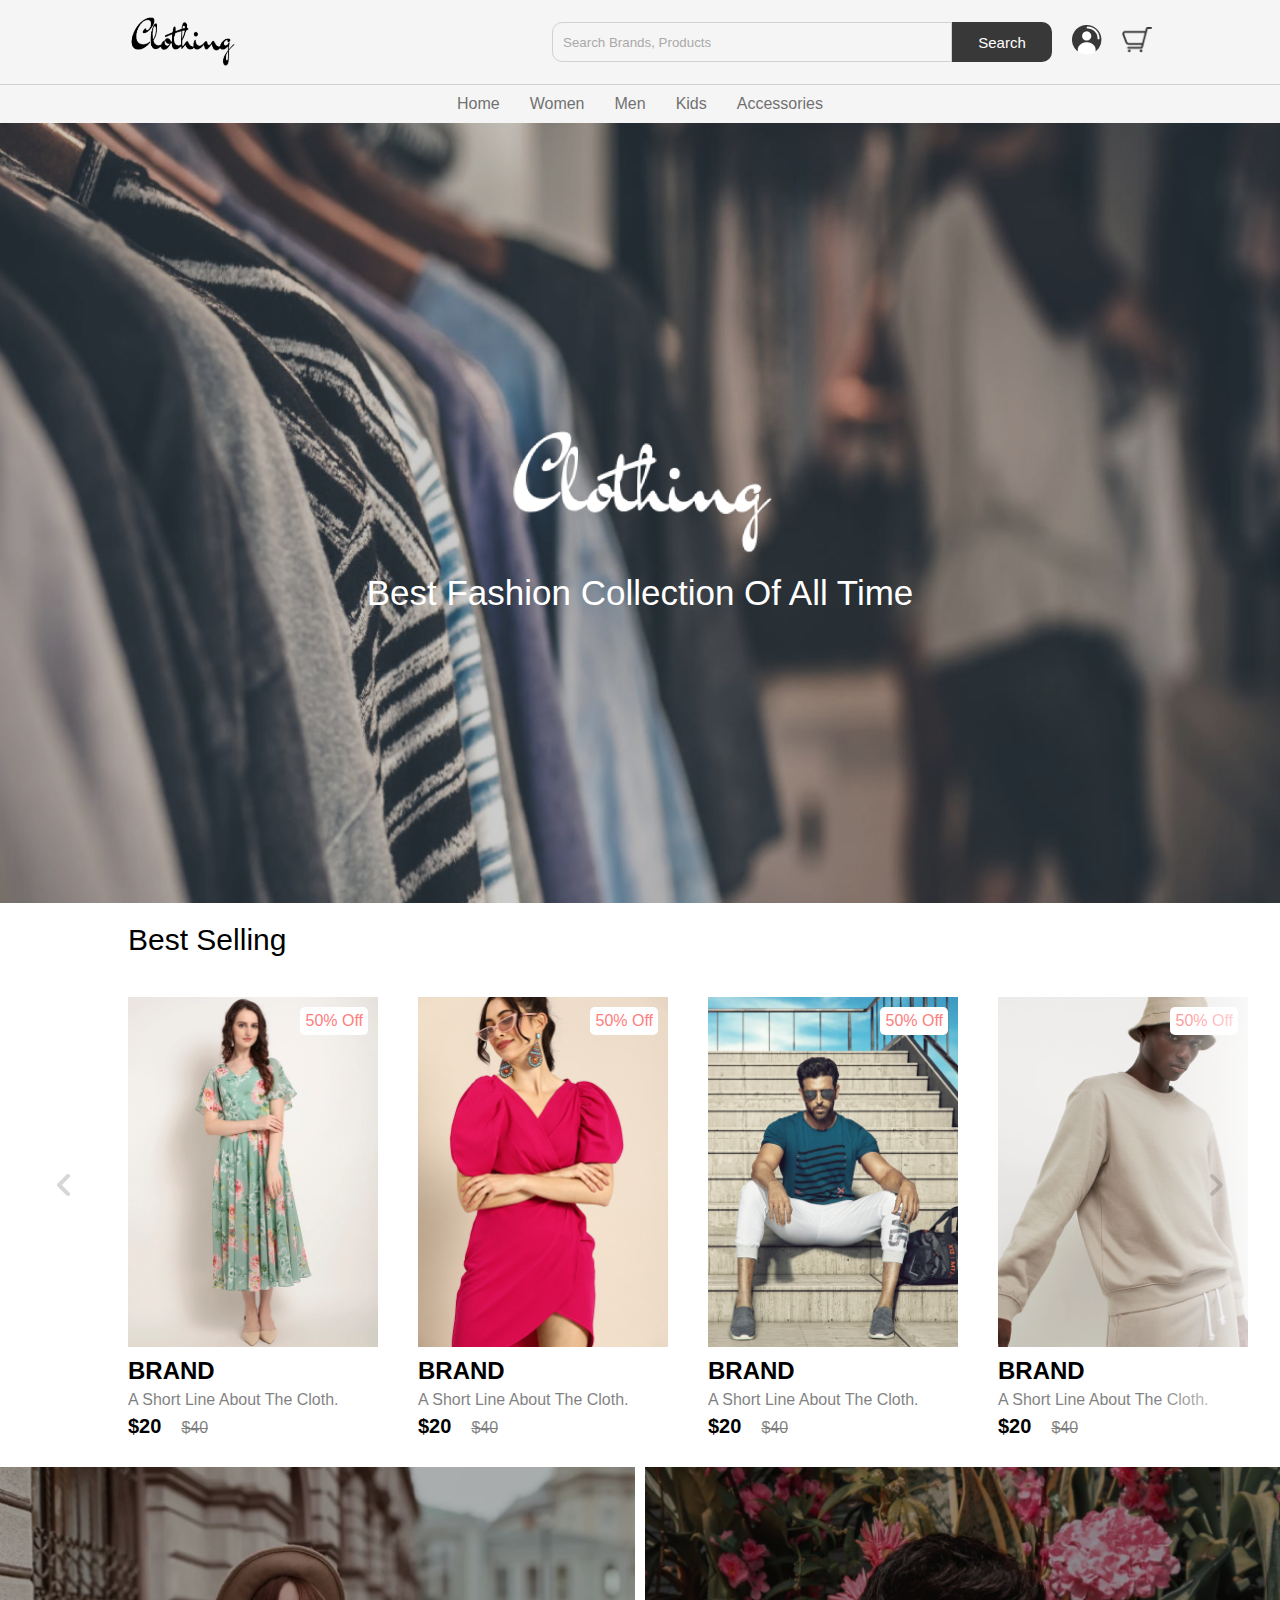
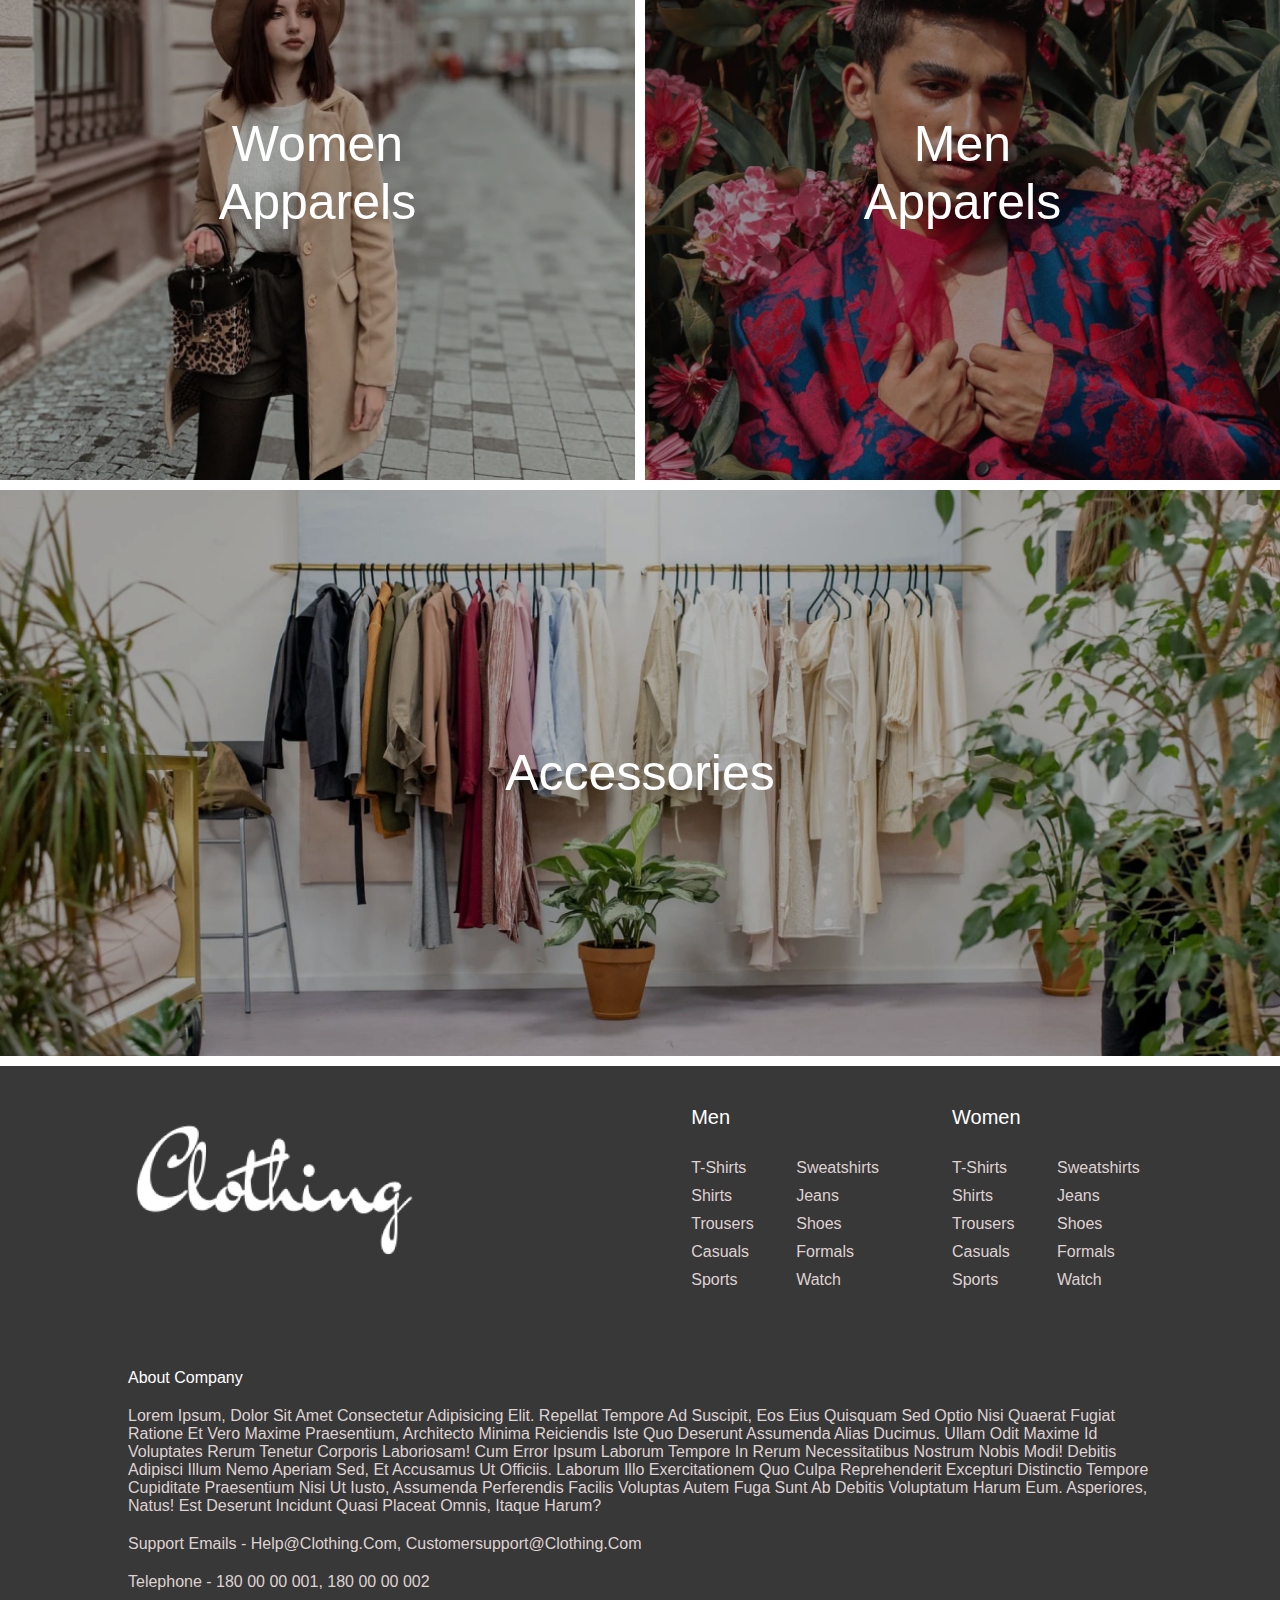
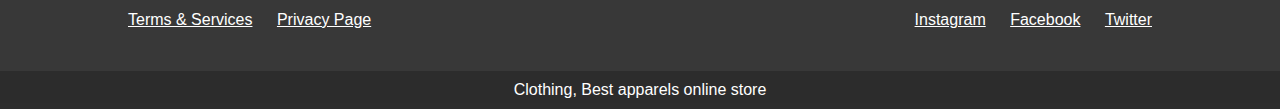
<file: index.html>
<!DOCTYPE html>
<html lang="en">
<head>
    <meta charset="UTF-8"/>
    <title>Shopping</title>
    <link rel="stylesheet" href="css/home.css">
    <link rel="stylesheet" href="css/nav.css">
    <link rel="stylesheet" href="css/footer.css">
</head>
<body>
<nav class="navbar"></nav>
<script src="js/nav.js"></script> 

<!-- hero section -->
<header class="hero-section">
    <div class="content">
        <img src="img/light-logo.png" class="logo" alt="">
        <p class="sub-heading">best fashion collection of all time</p>
    </div>
</header>

<section class="product">
    <h2 class="product-category">best selling</h2>
    <button class="pre-btn" id="pre-btn"><img src="img/arrow.png" alt=""></button>
    <button class="nxt-btn" id="nxt-btn"><img src="img/arrow.png" alt=""></button>
    <div class="product-container" id="product-container">
        <div class="product-card">
            <div class="product-image">
                <span class="discount-tag">50% off</span>
                <img src="img/card1.png" class="product-thumb" alt="">
                <button class="card-btn">add to whislist</button>
            </div>
            <div class="product-info">
                <h2 class="product-brand">brand</h2>
                <p class="product-short-des">a short line about the cloth.</p>
                <span class="price">$20</span><span class="actual-price">$40</span>
            </div>
        </div>

        <div class="product-card">
            <div class="product-image">
                <span class="discount-tag">50% off</span>
                <img src="img/card4.png" class="product-thumb" alt="">
                <button class="card-btn">add to whislist</button>
            </div>
            <div class="product-info">
                <h2 class="product-brand">brand</h2>
                <p class="product-short-des">a short line about the cloth.</p>
                <span class="price">$20</span><span class="actual-price">$40</span>
            </div>
        </div>
        <div class="product-card">
            <div class="product-image">
                <span class="discount-tag">50% off</span>
                <img src="img/card2.png" class="product-thumb" alt="">
                <button class="card-btn">add to whislist</button>
            </div>
            <div class="product-info">
                <h2 class="product-brand">brand</h2>
                <p class="product-short-des">a short line about the cloth.</p>
                <span class="price">$20</span><span class="actual-price">$40</span>
            </div>
        </div>

        <div class="product-card">
            <div class="product-image">
                <span class="discount-tag">50% off</span>
                <img src="img/card3.png" class="product-thumb" alt="">
                <button class="card-btn">add to whislist</button>
            </div>
            <div class="product-info">
                <h2 class="product-brand">brand</h2>
                <p class="product-short-des">a short line about the cloth.</p>
                <span class="price">$20</span><span class="actual-price">$40</span>
            </div>
        </div>
        <div class="product-card">
            <div class="product-image">
                <span class="discount-tag">50% off</span>
                <img src="img/card5.png" class="product-thumb" alt="">
                <button class="card-btn">add to whislist</button>
            </div>
            <div class="product-info">
                <h2 class="product-brand">brand</h2>
                <p class="product-short-des">a short line about the cloth.</p>
                <span class="price">$20</span><span class="actual-price">$40</span>
            </div>
        </div>

        <div class="product-card">
            <div class="product-image">
                <span class="discount-tag">50% off</span>
                <img src="img/card6.png" class="product-thumb" alt="">
                <button class="card-btn">add to whislist</button>
            </div>
            <div class="product-info">
                <h2 class="product-brand">brand</h2>
                <p class="product-short-des">a short line about the cloth.</p>
                <span class="price">$20</span><span class="actual-price">$40</span>
            </div>
        </div>

        <div class="product-card">
            <div class="product-image">
                <span class="discount-tag">50% off</span>
                <img src="img/card7.png" class="product-thumb" alt="">
                <button class="card-btn">add to whislist</button>
            </div>
            <div class="product-info">
                <h2 class="product-brand">brand</h2>
                <p class="product-short-des">a short line about the cloth.</p>
                <span class="price">$20</span><span class="actual-price">$40</span>
            </div>
        </div>
    </div>
</section>

<script src="js/home.js"></script>

<section class="collection-container">
    <a href="#" class="collection">
        <img src="img/women-collection.png" alt="">
        <p class="collection-title">women <br> apparels</p>
    </a>
    <a href="#" class="collection">
        <img src="img/men-collection.png" alt="">
        <p class="collection-title">men <br> apparels</p>
    </a>
    <a href="#" class="collection">
        <img src="img/accessories-collection.png" alt="">
        <p class="collection-title">accessories</p>
    </a>
</section>

<footer></footer>
<script src="js/footer.js"></script>
</body>
</html>
</file>
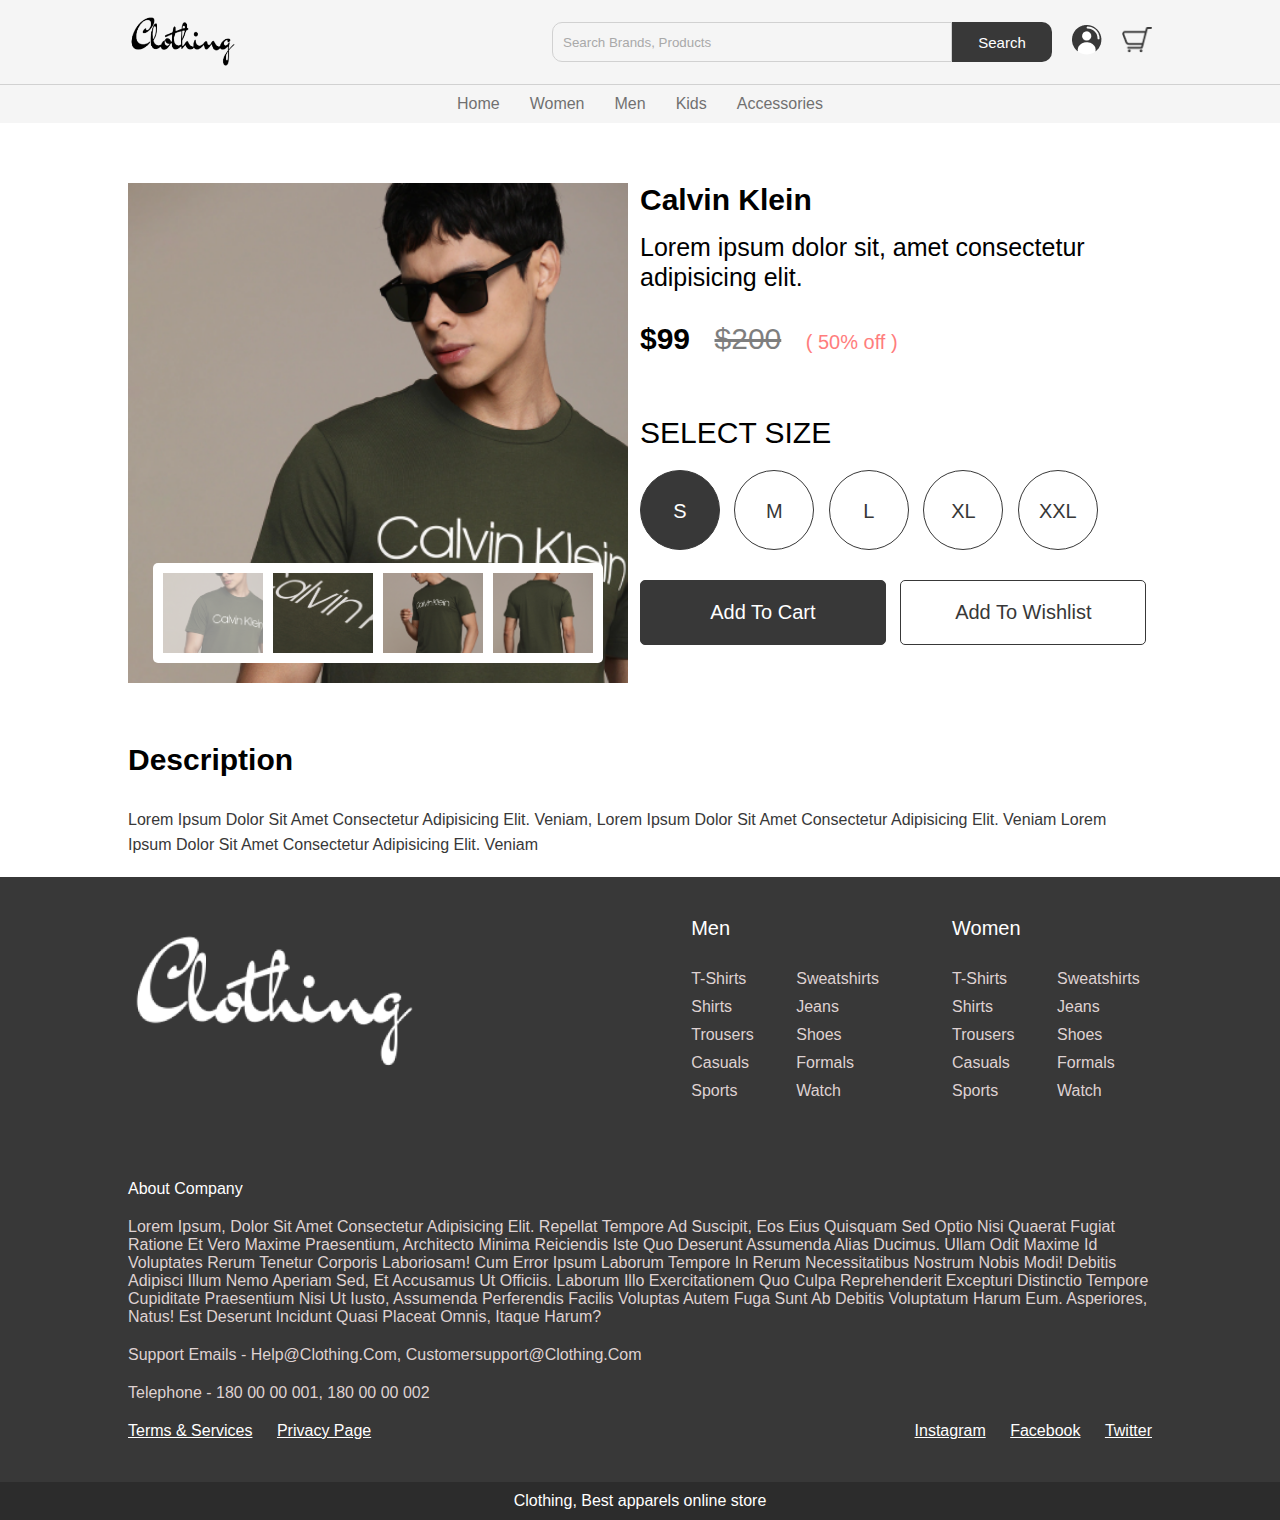
<file: product.html>
<!DOCTYPE html>
<html lang="en">
<head>
    <meta charset="UTF-8"/>
    <title>Shopping</title>
    <link rel="stylesheet" href="css/nav.css">
    <link rel="stylesheet" href="css/footer.css">
    <link rel="stylesheet" href="css/product.css">
</head>
<body>
    <!--navigation-->
    <nav class="navbar"></nav>

    <!--product container-->
    <section class="product-details">

        <!--product images-->
        <div class="image-slider">
            <div class="product-images">
                <img src="img/product image 1.png" alt="" class="active">
                <img src="img/product image 2.png" alt="">
                <img src="img/product image 3.png" alt="">
                <img src="img/product image 4.png" alt="">
            </div>
        </div>

        <!--product details-->
        <div class="details">
             <h2 class="product-brand">calvin klein</h2>
             <p class="product-short-des">Lorem ipsum dolor sit, amet consectetur adipisicing elit.</p>
             <span class="product-price">$99</span>
             <span class="product-actual-price">$200</span>
             <span class="product-discount">( 50% off )</span>
     
             <p class="product-sub-heading">select size</p>
     
             <input type="radio" name="size" value="s" checked hidden id="s-size">
             <label for="s-size" class="size-radio-btn check">s</label>
             <input type="radio" name="size" value="m" hidden id="m-size">
             <label for="m-size" class="size-radio-btn">m</label>
             <input type="radio" name="size" value="l" hidden id="l-size">
             <label for="l-size" class="size-radio-btn">l</label>
             <input type="radio" name="size" value="xl" hidden id="xl-size">
             <label for="xl-size" class="size-radio-btn">xl</label>
             <input type="radio" name="size" value="xxl" hidden id="xxl-size">
             <label for="xxl-size" class="size-radio-btn">xxl</label>
     
             <button class="btn cart-btn">add to cart</button>
             <button class="btn">add to wishlist</button>
         </div>

    </section>
    <!--description-->
    <section class="detail-des">
        <h2 class="heading">description</h2>
        <p class="des">Lorem ipsum dolor sit amet consectetur adipisicing elit. Veniam, Lorem ipsum dolor sit amet consectetur adipisicing elit. Veniam Lorem ipsum dolor sit amet consectetur adipisicing elit. Veniam</p>
    </section>

    <!--footer-->
    <footer></footer>
    <script src="js/nav.js"></script>
    <script src="js/footer.js"></script>
    <script src="js/product.js"></script>
</body>
</html>
</file>
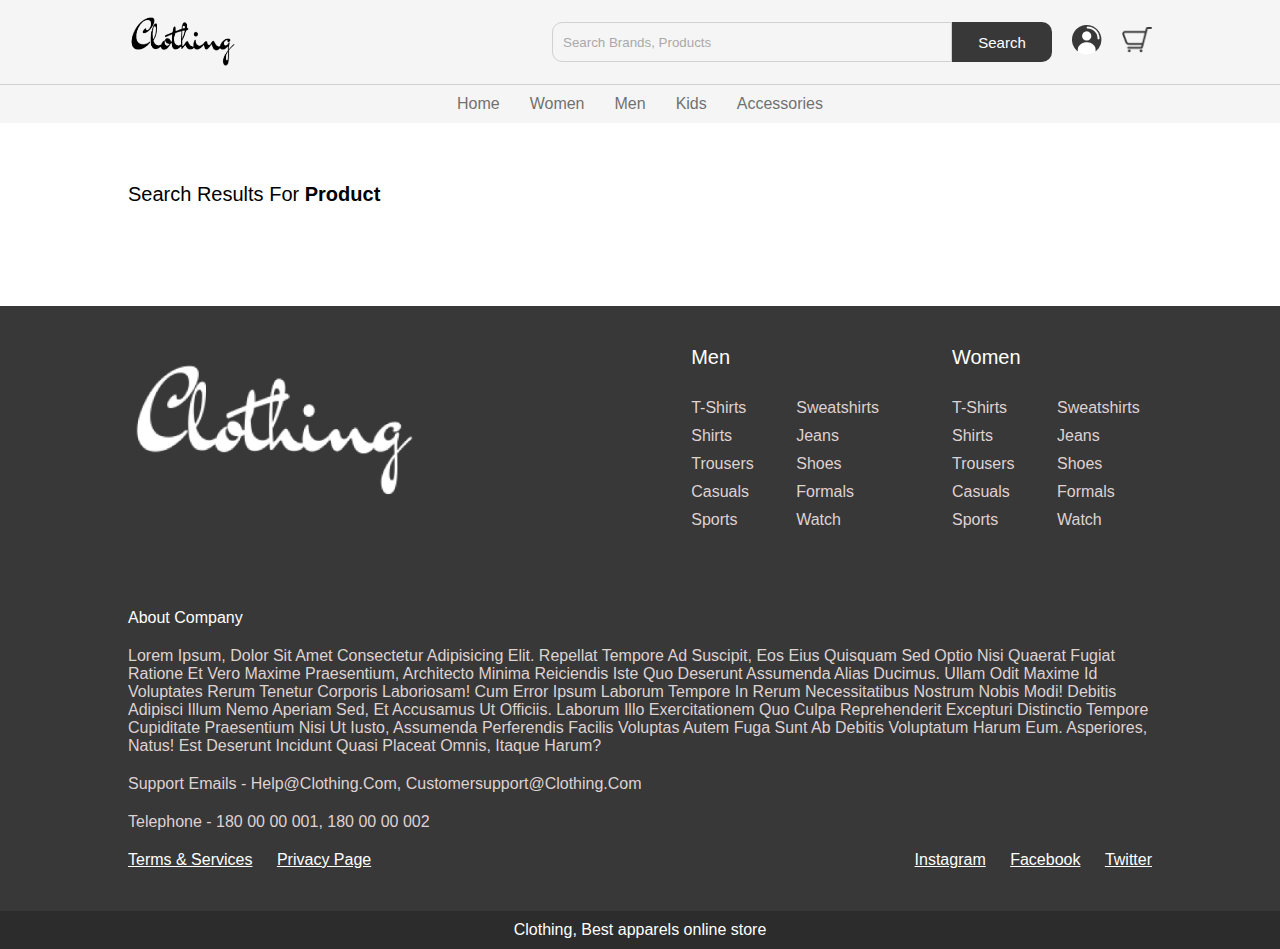
<file: search.html>
<!DOCTYPE html>
<html lang="en">
<head>
    <meta charset="UTF-8"/>
    <title>Search</title>
    <link rel="stylesheet" href="css/nav.css">
    <link rel="stylesheet" href="css/footer.css">
    <link rel="stylesheet" href="css/search.css">
</head>
<body>
    <!--navigation-->
    <nav class="navbar"></nav>

    <!--search content-->
    <section class="search-results">
        <h2 class="heading">search results for <span>product</span></h2>
    </section>

    <!--footer-->
    <footer></footer>
    
    <script src="js/nav.js"></script>
    <script src="js/footer.js"></script>
</body>
</html>
</file>
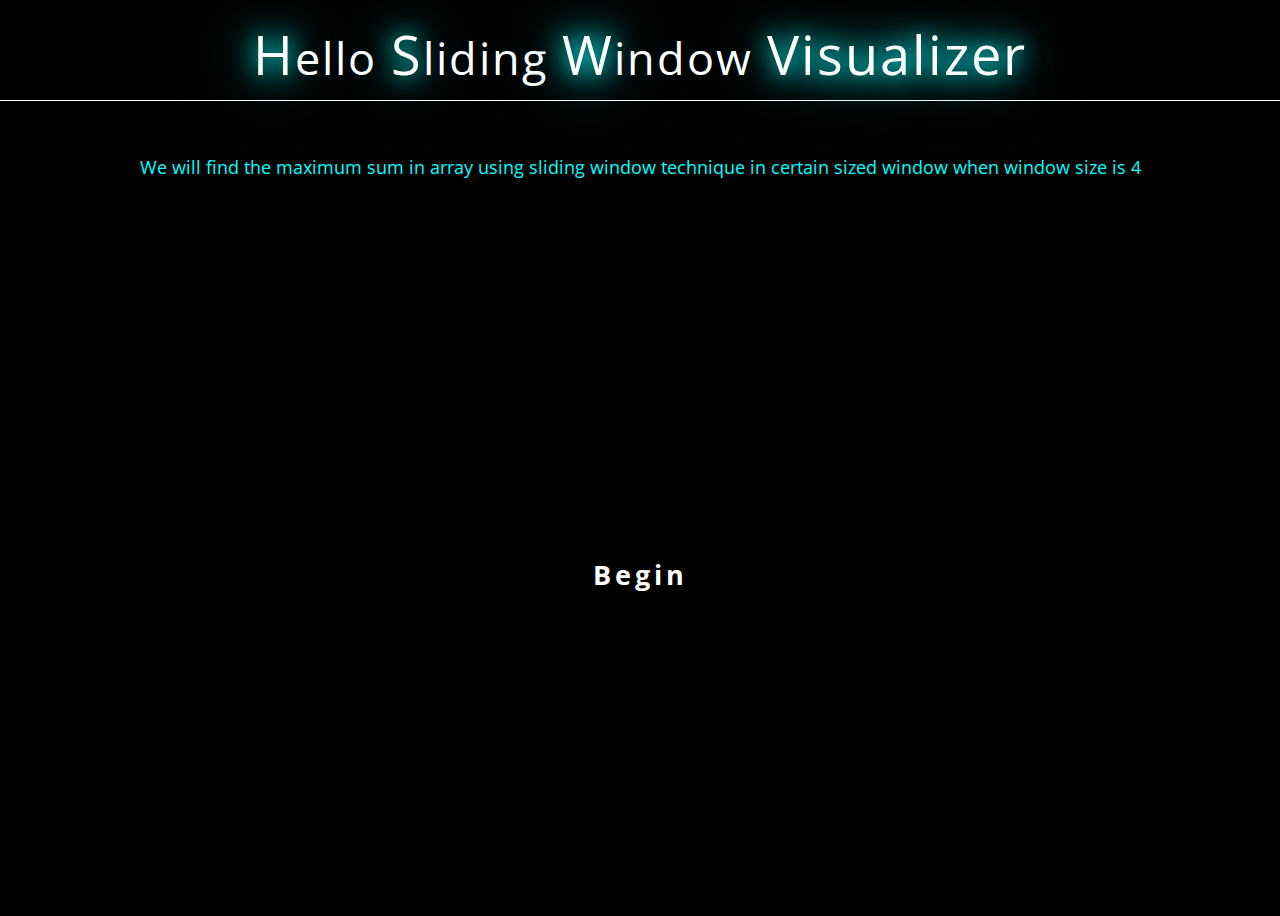
<file: sliding_example/test.html>
<!DOCTYPE html>
<html lang="en">
  
<head>
    <meta name="viewport" content=
        "width=device-width, initial-scale=1.0">
    <link href=
"https://fonts.googleapis.com/css2?family=Open+Sans:wght@300&display=swap" 
          rel="stylesheet" />
    <link rel="stylesheet" href="style.css">
    <script src="script.js"></script>
    <title>Document</title>
</head>
  
<body>
    <h1>
        <span class="1">H</span>ello
        <span class="2">S</span>liding
        <span class="3">W</span>indow
        <span>Visualizer</span>
    </h1>
    <div id="message">
        We will find the maximum sum in array using 
        sliding window technique in certain sized 
        window when window size is 4
    </div>
    <div id="container">
        <div id="displayer">
            <div id="pattern"></div>
            <div id="pattern_text"></div>
        </div>
          
        <div id="start">Begin</div>
    </div>
</body>
  
</html>
</file>
<file: css/home.css>
.hero-section{
    width: 100%;
    height: calc(100vh - 120px);
    background-image: url('../img/header.png');
    background-size: cover;
    display: flex;
    justify-content: center;
    align-items: center;
}

.hero-section .logo{
    height: 150px;
    display: block;
    margin: auto;
}

.hero-section .sub-heading{
    margin-top: 10px;
    text-align: center;
    color: #fff;
    text-transform: capitalize;
    font-size: 35px;
    font-weight: 300;
}

/*
Product list style
*/
.product{
    position: relative;
    overflow: hidden;
    padding: 20px 0;
}

.product-category{
    padding: 0 10vw;
    font-size: 30px;
    font-weight: 500;
    margin-bottom: 40px;
    text-transform: capitalize;
}

/*
* Display style: flex
*/
.product-container{
    padding: 0 10vw;
    display: flex;
    overflow-x: auto;
    scroll-behavior: smooth;
}

.product-container::-webkit-scrollbar{
    display: none;
}

.product-card{
    flex: 0 0 auto;
    width: 250px;
    height: 450px;
    margin-right: 40px;
}

.product-image{
    position: relative;
    width: 100%;
    height: 350px;
    overflow: hidden;
}

.product-thumb{
    width: 100%;
    height: 350px;
    object-fit: cover;
}

.discount-tag{
    position: absolute;
    background: #fff;
    padding: 5px;
    border-radius: 5px;
    color: #ff7d7d;
    right: 10px;
    top: 10px;
    text-transform: capitalize;
}

.card-btn{
    position: absolute;
    bottom: 10px;
    left: 50%;
    transform: translateX(-50%);
    padding: 10px;
    width: 90%;
    text-transform: capitalize;
    border: none;
    outline: none;
    background: #fff;
    border-radius: 5px;
    transition: 0.5s;
    cursor: pointer;
    opacity: 0;
}

.product-card:hover .card-btn{
    opacity: 1;
}

.card-btn:hover{
    background: #efefef;
}

.product-info{
    width: 100%;
    height: 100px;
    padding-top: 10px;
}

.product-brand{
    text-transform: uppercase;
}

.product-short-des{
    width: 100%;
    height: 20px;
    line-height: 20px;
    overflow: hidden;
    opacity: 0.5;
    text-transform: capitalize;
    margin: 5px 0;
}

.price{
    font-weight: 900;
    font-size: 20px;
}

.actual-price{
    margin-left: 20px;
    opacity: 0.5;
    text-decoration: line-through;
}

.pre-btn, .nxt-btn{
    border: none;
    width: 10vw;
    height: 100%;
    position: absolute;
    top: 0;
    display: flex;
    justify-content: center;
    align-items: center;
    background: linear-gradient(90deg, rgba(255, 255, 255, 0) 0%, #fff 100%);
    cursor: pointer;
    z-index: 8;
}

.pre-btn{
    left: 0;
    transform: rotate(180deg);
}

.nxt-btn{
    right: 0;
}

.pre-btn img, .nxt-btn img{
    opacity: 0.2;
}

.pre-btn:hover img, .nxt-btn:hover img{
    opacity: 1;
}

/*
* Display style: grid
*/
.collection-container {
    width: 100%;
    display: grid;
    grid-template-columns: repeat(2, 1fr);
    grid-gap: 10px;
}

.collection {
    position: relative;
}

.collection:nth-child(3) {
    grid-column: span 2;
    margin-bottom: 10px;
}

.collection img{
    object-fit: cover;
    width: 100%;
    height: 100%;
}

.collection p {
    position: absolute;
    transform: translate(-50%, -50%);
    text-transform: capitalize;
    top: 50%;
    left: 50%;
    text-align: center;
    color: #fff;
    font-size: 50px;
}
</file>
<file: css/nav.css>
*{
    margin: 0;
    padding: 0;
    box-sizing: border-box;
    font-family: 'roboto', sans-serif;
}
.navbar{
    position: sticky;
    top: 0;
    left: 0;
    width: 100%;
    background: #f5f5f5;
    z-index: 9;
}

.nav{
    padding: 10px 10vw;
    display: flex;
    justify-content: space-between;
}

.brand-logo{
    height: 60px;
}

.nav-items{
    display: flex;
    align-items: center;
}

.search {
    width: 500px;
    display: flex;
}

.search-box{
    width: 80%;
    height: 40px;
    padding: 10px;
    border-top-left-radius: 10px;
    border-bottom-left-radius: 10px;
    border: 1px solid #d1d1d1;
    text-transform: capitalize;
    background: none;
    color: #a9a9a9;
    outline: none;
}

.search-btn{
    width: 20%;
    height: 40px;
    padding: 10px 20px;
    border: none;
    cursor: pointer;
    outline: none;
    background: #383838;
    color: #fff;
    text-transform: capitalize;
    font-size: 15px;
    border-top-right-radius: 10px;
    border-bottom-right-radius: 10px;
}

.search-box::placeholder {
    color: #a9a9a9;
}

.nav-items a{
    margin-left: 20px;
}

.nav-items img{
    width: 30px;
}

.links-container{
    width: 100%;
    display: flex;
    padding: 10px 10vw;
    justify-content: center;
    list-style: none;
    border-top: 1px solid #d1d1d1;
}

.link{
    text-transform: capitalize;
    padding: 0 10px;
    margin: 0 5px;
    text-decoration: none;
    color: #383838;
    opacity: 0.7;
    transition: .5s;
}

.link:hover{
    opacity: 1;
}
</file>
<file: css/footer.css>
footer {
    position: relative;
    width: 100%;
    padding: 40px 10vw;
    padding-bottom: 80px;
    background: #383838;
}

.footer-content {
    display: flex;
    width: 100%;
    justify-content: space-between;
}

.footer-content .footer-logo{
    height: 160px;
}

.footer-ul-container {
    display: flex;
    width: 45%;
    justify-content: space-between;
}

.category {
    list-style: none;
    display: grid;
    grid-template-columns: repeat(2, 1fr);
    grid-gap: 10px;
    width: 200px;
}

.category-title {
    grid-column: span 2;
    text-transform: capitalize;
    font-size: 20px;
    color: white;
    margin-bottom: 20px;
}

.category .footer-link{
    text-decoration: none;
    text-transform: capitalize;
    color: #dfd2d2;
}

.footer-link:hover {
    color: white;
}

.footer-title, .info{
    text-transform: capitalize;
    color: #dfd2d2;
    margin: 20px 0;
}

.footer-title {
    margin-top: 80px;
    color: white;
}

.footer-social-container {
    display: flex;
    justify-content: space-between;
    text-transform: capitalize;
}

.social-link:nth-child(1){
    margin-left: 0;
}

.social-link{
    color: #fff;
    margin-left: 20px;
    text-transform: capitalize;
}

.footer-credit{
    width: 100%;
    padding: 10px;
    position: absolute;
    left: 0;
    bottom: 0;
    text-align: center;
    color: #fff;
    background: rgba(0, 0, 0, 0.2);
}
</file>
<file: css/product.css>
.product-details {
    width: 100%;
    padding: 60px 10vw;
    display: flex;
    justify-content: space-between;
}

.image-slider {
    width: 500px;
    height: 500px;
    position: relative;
    background-image: url('../img/product\ image\ 1.png');
    background-size: cover;
}

.product-images {
    position: absolute;
    bottom: 20px;
    left: 50%;
    transform: translateX(-50%);
    width: 90%;
    background: #fff;
    border-radius: 5px;
    display: grid;
    grid-template-columns: repeat(4, 1fr);
    height: 100px;
    grid-gap: 10px;
    padding: 10px;
}

.product-images img{
    width: 100%;
    height: 80px;
    object-fit: cover;
    cursor: pointer;
}

.product-images .active{
    opacity: 0.5;
}

.details{
    width: 50%;
}

.details .product-brand{
    text-transform: capitalize;
    font-size: 30px;
}

.details .product-short-des{
    font-size: 25px;
    line-height: 30px;
    height: auto;
    margin: 15px 0 30px;
}

.product-price{
    font-weight: 700;
    font-size: 30px;
}

.product-actual-price{
    font-size: 30px;
    opacity: 0.5;
    text-decoration: line-through;
    margin: 0 20px;
    font-weight: 300;
}

.product-discount{
    color: #ff7d7d;
    font-size: 20px;
}

.product-sub-heading{
    font-size: 30px;
    text-transform: uppercase;
    margin: 60px 0 10px;
    font-weight: 300;
}

.size-radio-btn{
    display: inline-block;
    width: 80px;
    height: 80px;
    text-align: center;
    font-size: 20px;
    border: 1px solid #383838;
    border-radius: 50%;
    margin: 10px;
    margin-left: 0;
    line-height: 80px;
    text-transform: uppercase;
    color: #383838;
    cursor: pointer;
}

.size-radio-btn.check{
    background: #383838;
    color: #fff;
}

.btn{
    width: 48%;
    padding: 20px;
    border-radius: 5px;
    background: none;
    border: 1px solid #383838;
    color: #383838;
    font-size: 20px;
    cursor: pointer;
    margin: 20px 0;
    text-transform: capitalize;
}

.cart-btn{
    margin-right: 2%;
    background: #383838;
    color: #fff;
}

.detail-des{
    padding: 0 10vw;
    text-transform: capitalize;
}

.heading{
    font-size: 30px;
    margin-bottom: 30px;
}

.des{
    color: #383838;
    line-height: 25px;
    padding-bottom: 20px;
}
</file>
<file: css/search.css>
.search-results{
    width: 100%;
    padding: 60px 0;
}

.heading{
    font-size: 20px;
    text-transform: capitalize;
    font-weight: 400;
    margin-bottom: 40px;
    padding: 0 10vw;
}

.heading span{
    font-weight: 700;
}
</file>
<file: sliding_example/style.css>
* {
    color: white;
    font-family: "Open sans", sans-serif;
}
  
html {
    background-color: black;
}
  
body {
    display: flex;
    flex-direction: column;
    align-items: center;
    height: 100vmin;
}
  
h1 span {
    font-size: 6vmin;
    font-weight: normal;
    text-shadow: 0 0 20px cyan,
        0 0 40px cyan,
        0 0 80px cyan;
}
  
#container {
    display: flex;
    flex-direction: column;
    align-items: center;
    justify-content: center;
    height: 80%;
    width: 80%;
}
  
#displayer {
    display: flex;
    flex-direction: column;
    align-items: center;
    width: 100%;
    height: 90%;
}
  
#pattern,
#message {
    width: 100%;
    height: 7vmin;
    margin: 3vmin;
    font-size: 5vmin;
    display: flex;
    align-items: center;
    justify-content: center;
}
  
#message {
    color: cyan;
    font-size: 2vmin;
}
  
#pattern_text {
    width: 100%;
    height: 5vmin;
    margin: 3vmin;
    font-size: 5vmin;
    display: flex;
    align-items: center;
    justify-content: center;
    color: g;
}
  
#pattern_text {
    width: 100%;
    height: 5vmin;
    margin: 3vmin;
    font-size: 5vmin;
    display: flex;
    align-items: center;
    justify-content: center;
    color: g;
}
  
.tile {
    width: 6vmin;
    height: 6vmin;
    margin: 10px;
    text-align: center;
    height: fit-content;
    border: 2px pink;
}
  
#start {
    align-self: center;
    background-color: black;
    font-size: 3vmin;
    box-sizing: border-box;
    padding: 1vmin;
    color: white;
    cursor: pointer;
    border: none;
    margin-top: 2vmin;
    transition: 0.5s ease-in-out;
    font-weight: bold;
    letter-spacing: 4px;
}
  
#start:hover {
    transform: scale(1.5);
    text-shadow: 0 0 10px cyan,
        0 0 20px cyan,
        0 0 40px cyan;
}
  
h1 {
    margin-top: 0;
    text-align: center;
    padding: 1vmin;
    margin-bottom: 1vmin;
    width: 100%;
    font-size: 5vmin;
    font-weight: normal;
    letter-spacing: 2px;
    border-bottom: 1px solid white;
}
</file>
